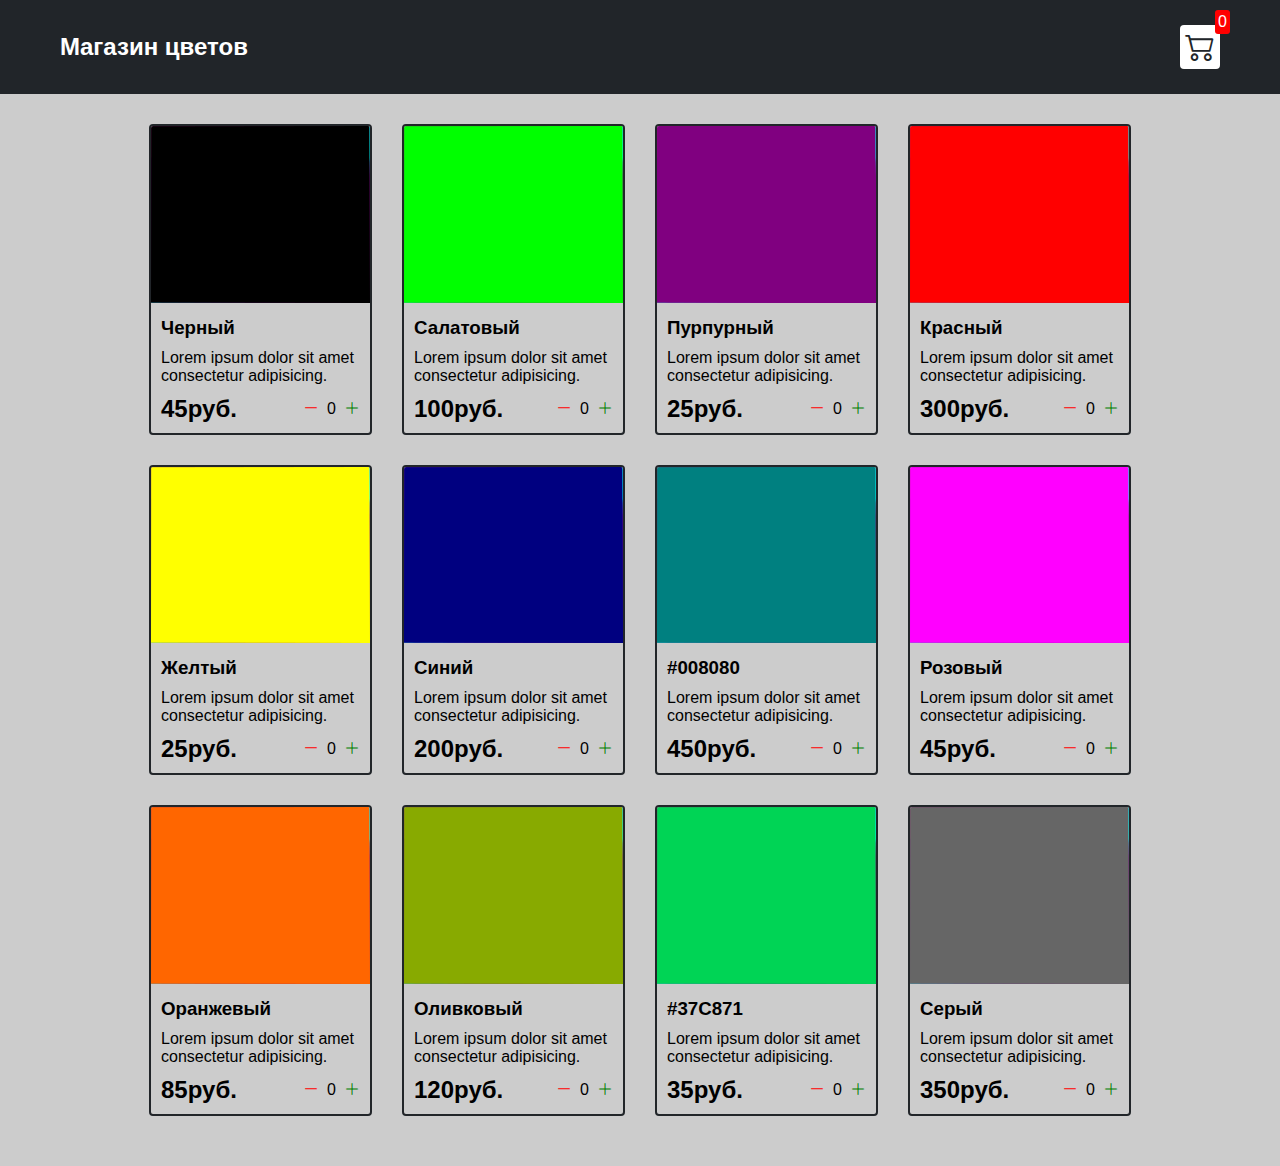
<file: index.html>
<!DOCTYPE html>
<html>
  <head>
    <meta charset='utf-8'>
    <meta http-equiv="X-UA-Compatible" content="IE=edge">
    <meta name="viewport" content="width=device-width, initial-scale=1.0">
    <title>Mагазин цветов</title>
    <link rel="stylesheet" href="./src/style.css">
    <link rel="stylesheet" href="https://cdn.jsdelivr.net/npm/bootstrap-icons@1.8.1/font/bootstrap-icons.css">
  </head>
  <body>
    <div class="navbar">
      <a href="./index.html">
	<h2>Mагазин цветов</h2>
      </a>
      <a href="./cart.html">
	<div class="cart">
	  <i class="bi bi-cart2"></i>
	  <div id="cartAmount" class="cartAmount">0</div>
	</div>
      </a>
    </div>
    <div class="shop" id="shop">
    </div>
  </body>
  <script src='./src/data.js'></script>
  <script src='./src/main.js'></script>
</html>
</file>
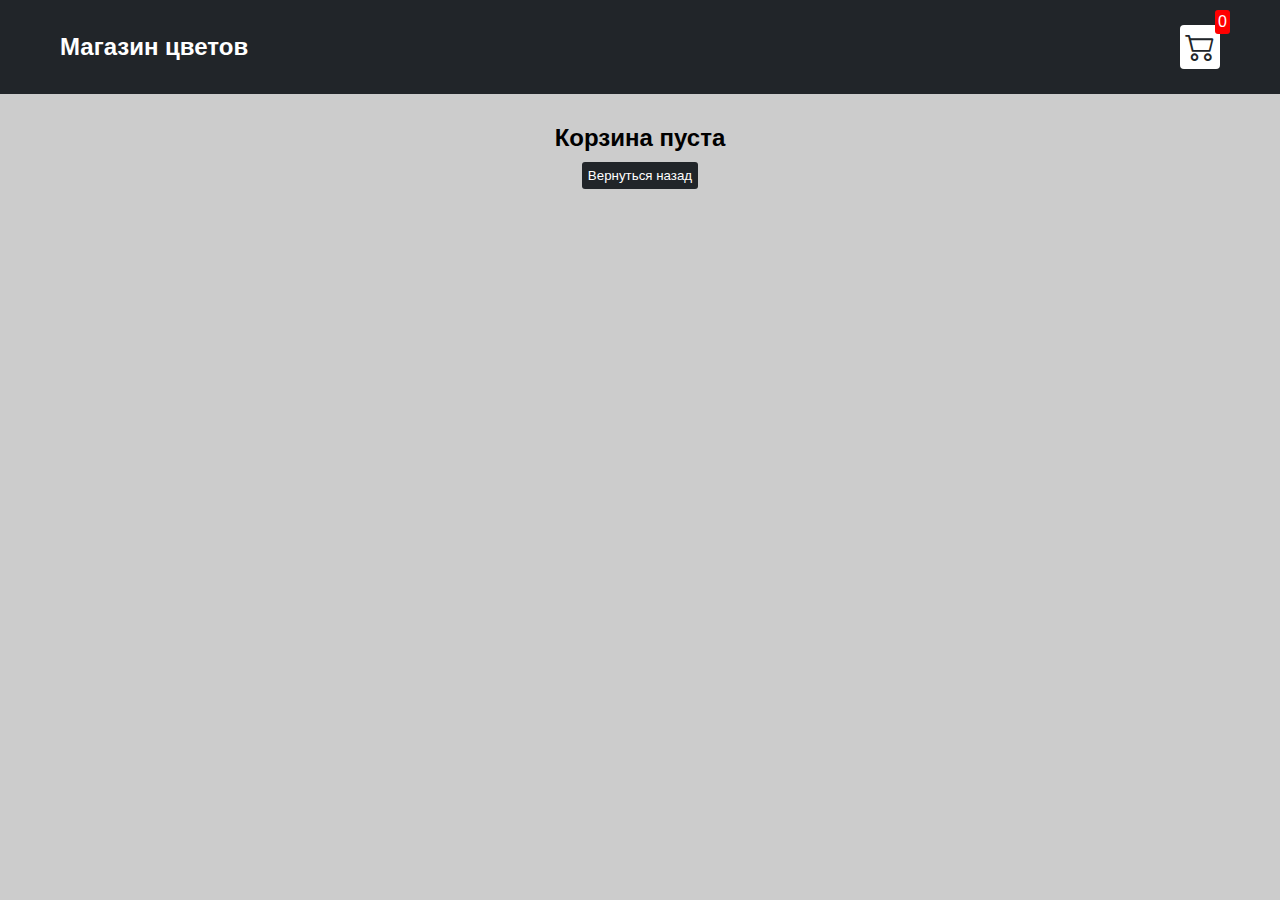
<file: cart.html>
<!DOCTYPE html>
<html>
  <head>
    <meta charset='utf-8'>
    <meta http-equiv="X-UA-Compatible" content="IE=edge">
    <meta name="viewport" content="width=device-width, initial-scale=1.0">
    <title>Mагазин цветов</title>
    <link rel="stylesheet" href="./src/style.css">
    <link rel="stylesheet" href="https://cdn.jsdelivr.net/npm/bootstrap-icons@1.8.1/font/bootstrap-icons.css">
  </head>
  <body>
    <div class="navbar">
      <a href="./index.html">
	<h2>Магазин цветов</h2>
      </a>
      <a href="./cart.html">
	<div class="cart">
	  <i class="bi bi-cart2"></i>
	  <div id="cartAmount" class="cartAmount">0</div>
	</div>
      </a>
    </div>
    <div id="label" class="text-center"></div>
    <div id="shopping-cart" class="shopping-cart"></div>


  </body>
  <script src='./src/data.js'></script>
  <script src="./src/cart.js"></script>
</html>
</file>
<file: src/style.css>
/*
Changing default styles of the browser
*/
* {
  margin: 0;
  padding: 0;
  box-sizing: border-box;
}  
body {
  background-color: #ccc;
  font-family: sans-serif;
}
i {
  cursor: pointer;
}
a {
  text-decoration: none;
  color: white;
}
/* navbar styles */
.navbar {
  display: flex;
  flex-direction: row;
  justify-content: space-between;
  align-items: center;
  background-color: #212529;
  color: white;
  padding: 25px 60px;
  margin-bottom: 30px;
}
.cart {
  background-color: #fff;
  color: #212529;
  font-size: 30px;
  padding: 5px;
  border-radius: 4px;
  position: relative;
}
.cartAmount {
  font-size: 16px;
  background-color: red;
  color: white;
  position: absolute;
  top: -15px;
  right: -10px;
  border-radius: 3px;
  padding: 3px;
}
/* shop item styles */
.shop {
  display: grid;
  grid-template-columns: repeat(4, 223px);
  gap: 30px;
  justify-content: center;
  margin-bottom: 50px;
}
@media (max-width: 1000px){
  .shop {
    grid-template-columns: repeat(2, 223px);
  }
}
@media (max-width: 500px){
  .shop {
    grid-template-columns: repeat(1, 223px);
  }
}
.item {
  border: 2px solid #212529;
  border-radius: 4px;
}
.item img {
  width: 100%;
  border-radius: 2px 2px 0 0;
}
.details {
  display: flex;
  flex-direction: column;
  padding: 10px;
  gap: 10px;
}
.priceq {
  display: flex;
  flex-direction: row;
  justify-content: space-between;
  align-items: center;
}
.buttons {
  display: flex;
  flex-direction: row;
  gap: 8px;
  font-size: 16px;
}
.bi-dash-lg {
  color: red;
}
.bi-plus-lg {
  color: green;
}
/**
 * styles for label
**/
.text-center {
  text-align: center;
  margin-bottom: 20px;
}
.HomeBtn, .checkout, .removeAll {
  background-color: #212529;
  color: white;
  border: none;
  padding: 6px;
  border-radius: 3px;
  cursor: pointer;
  margin-top: 10px;
}
.checkout {
  background-color: green;
}
.removeAll {
  background-color: red;
}
.bi-x-lg {
  color: red;
  font-weight: bold;
}
/**
 * styles for shopping cart
**/
.shopping-cart {
  display: grid;
  grid-template-columns: repeat(1, 320px);
  justify-content: center;
  gap: 15px;
  margin-bottom: 50px;
}
.cart-item {
  border: 2px solid #212529;
  border-radius: 5px;
  display: flex;
}
.title-price-x {
  width: 195px;
  display: flex;
  flex-direction: row;
  align-items: center;
  justify-content: space-between;
}
.title-price {
  display: flex;
  align-items: center;
  gap: 10px;
  font-size: 14px;
}
.cart-item-price {
  background-color: #212529;
  color: white;
  border-radius: 4px;
  padding: 3px 6px;
}
</file>
